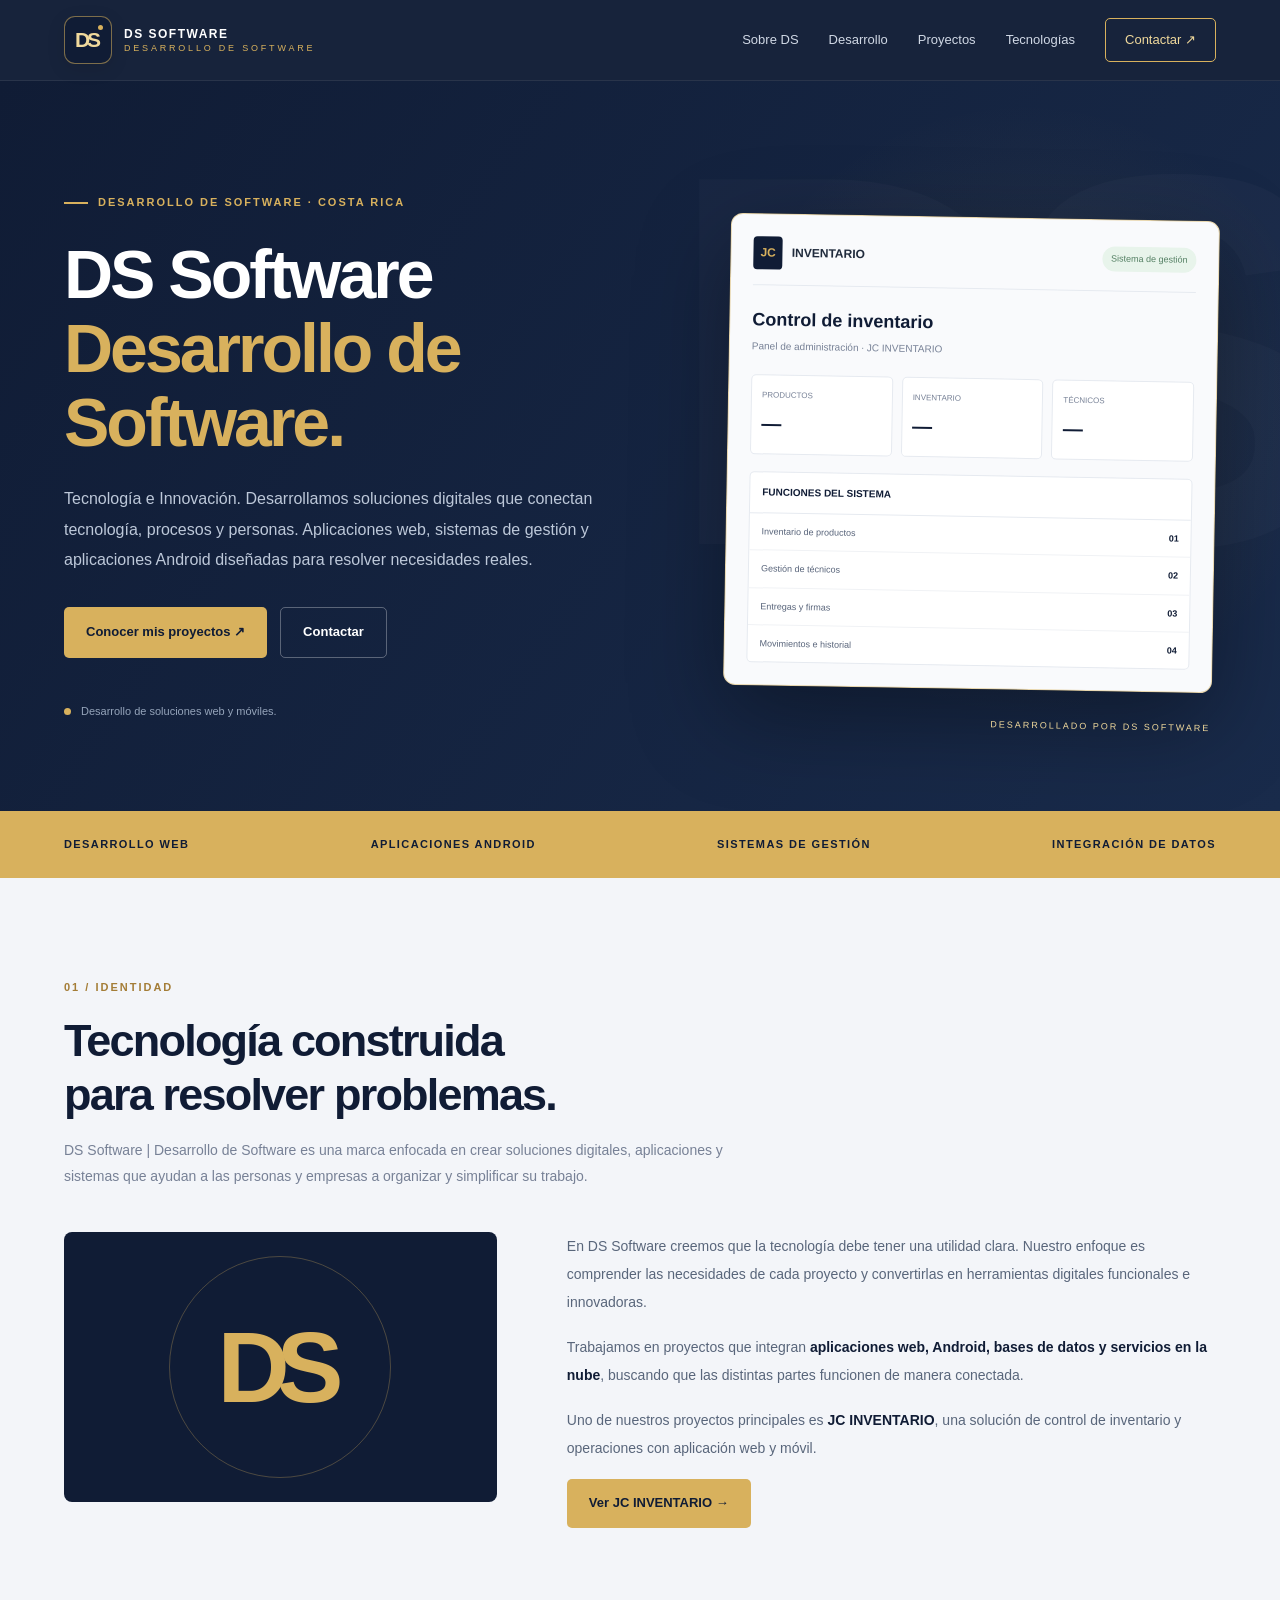
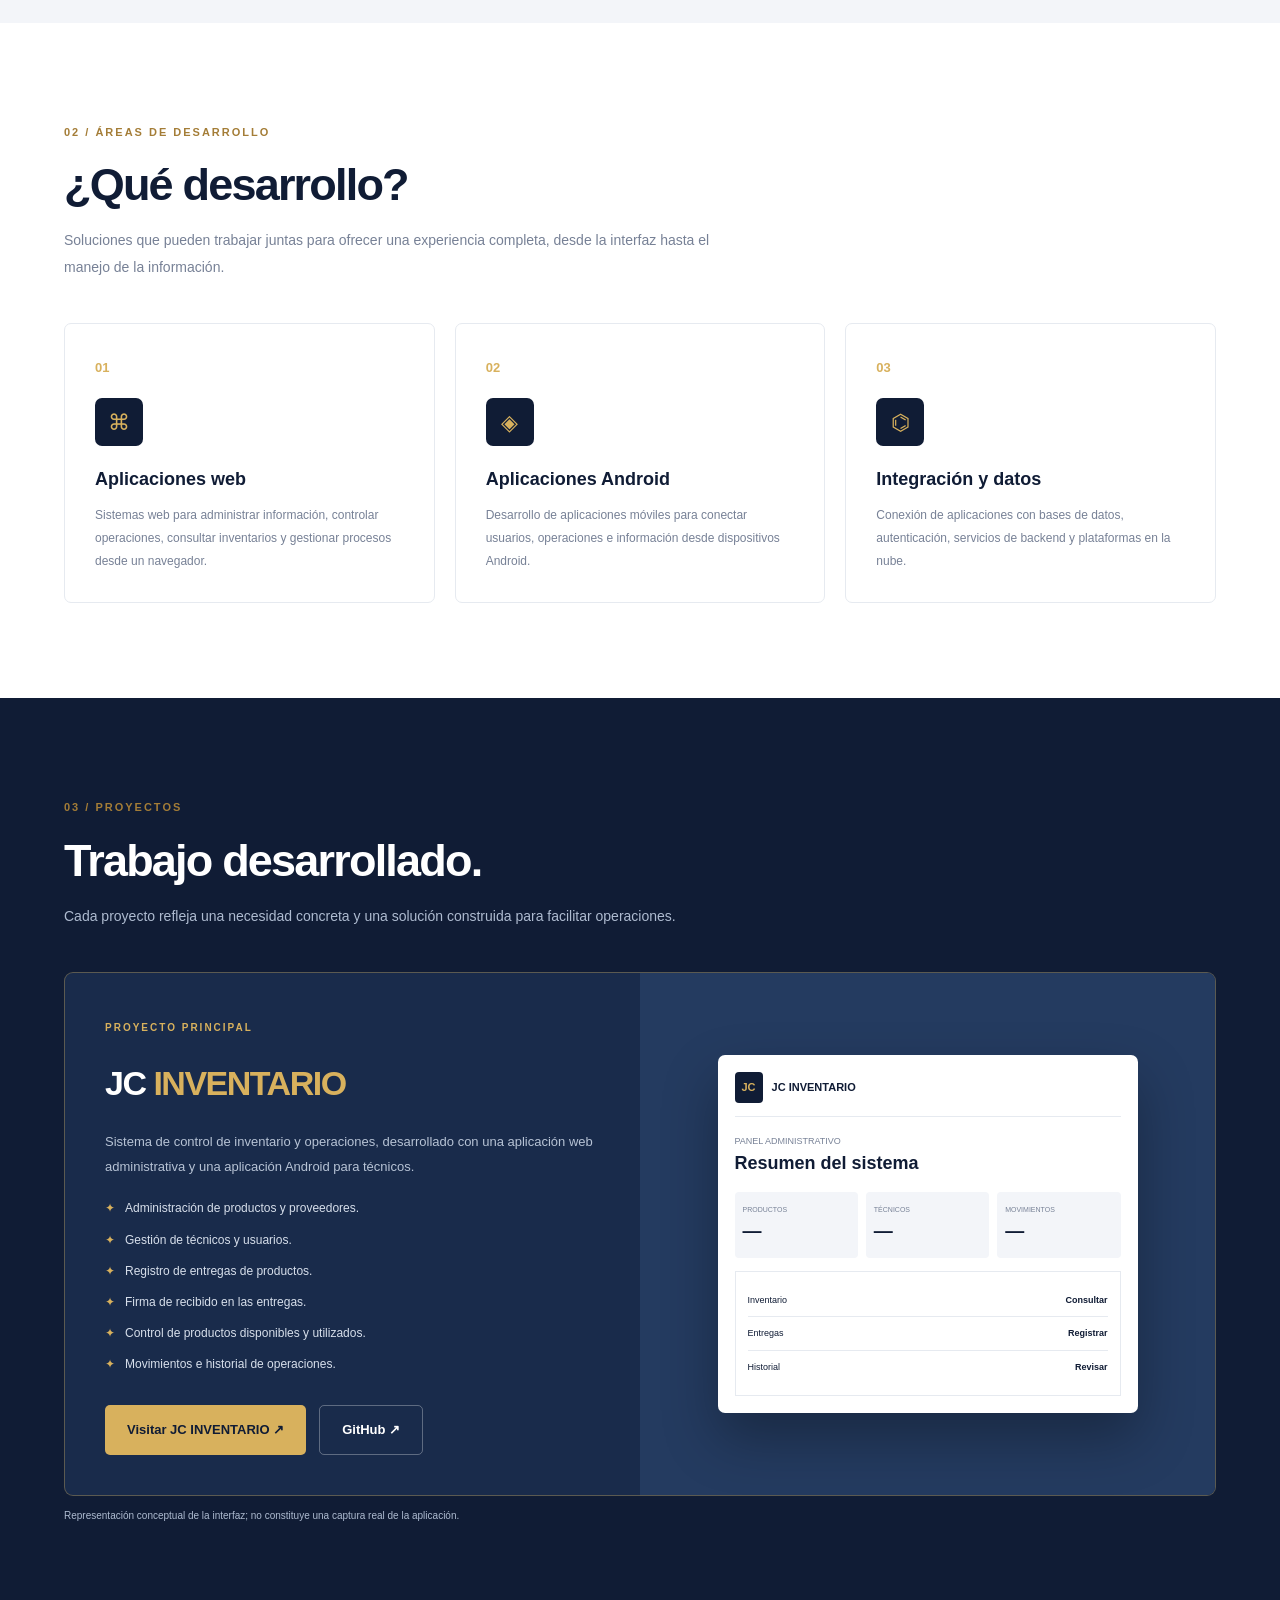
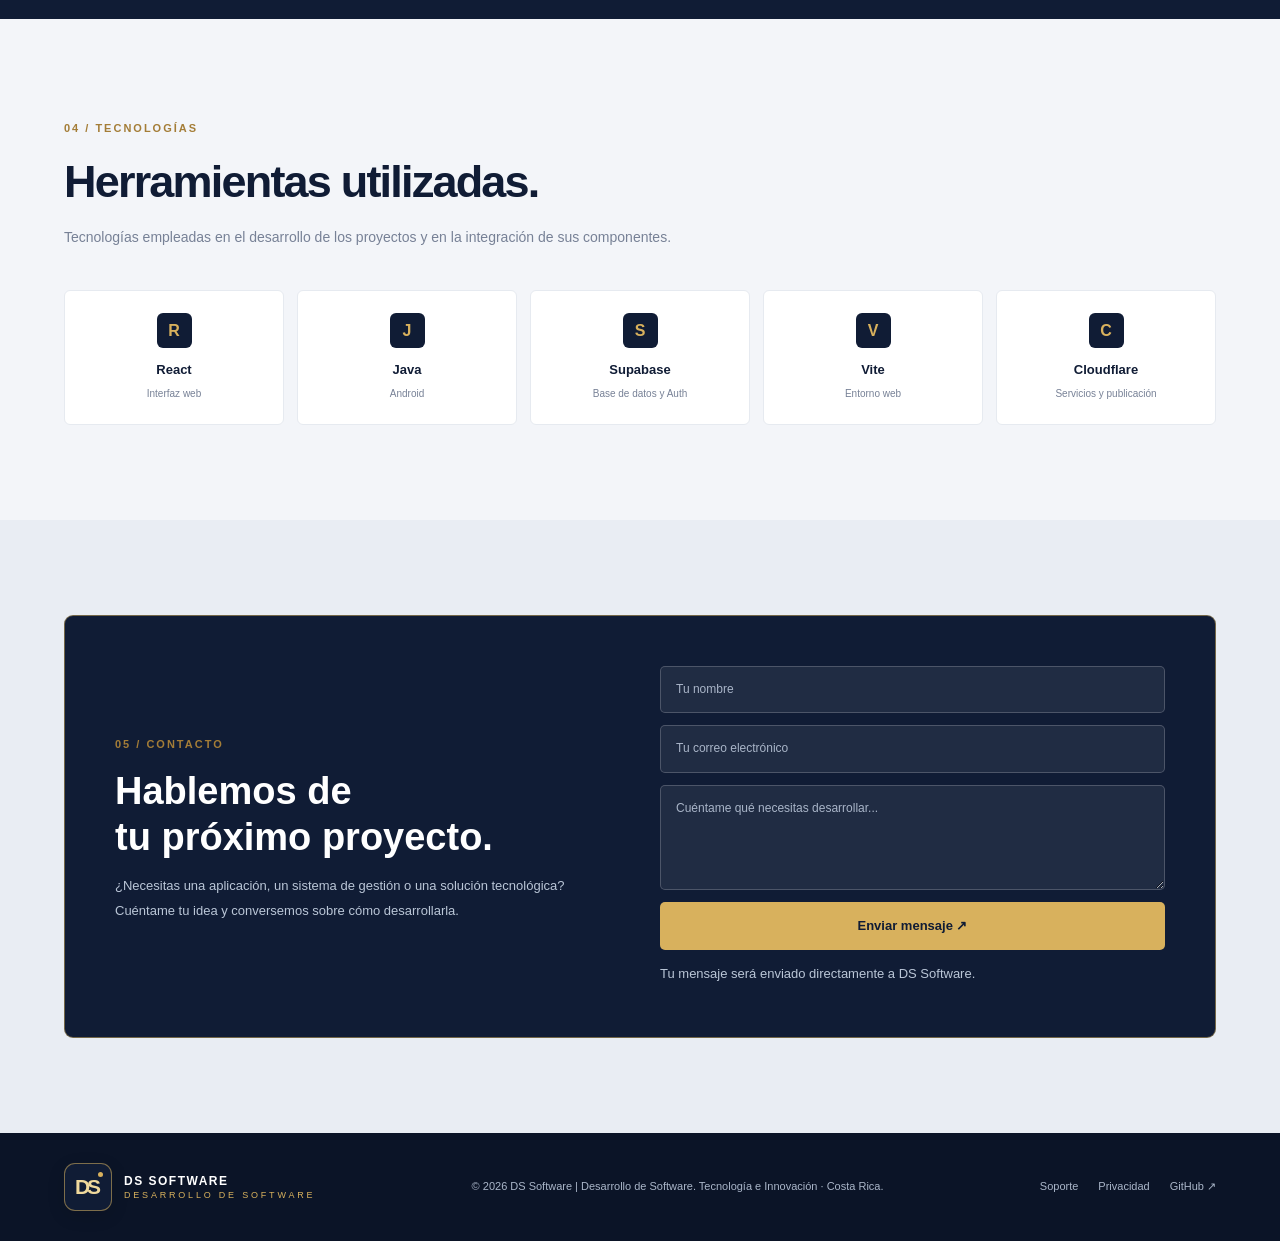
<file: JC-DESARROLLO-SOFTWARE/index.html>
<!DOCTYPE html>
<html lang="es">
<head>
  <meta charset="UTF-8">
  <meta name="viewport" content="width=device-width, initial-scale=1.0">
  <meta name="theme-color" content="#101c35">

  <title>DS Software | Desarrollo de Software | Tecnología e Innovación</title>

  <meta name="description" content="DS Software | Desarrollo de Software. Tecnología e Innovación. Desarrollo de aplicaciones web, Android y sistemas de gestión.">

  <style>
    :root {
      --navy: #101c35;
      --navy2: #192b4b;
      --navy3: #243b60;
      --gold: #d8b15d;
      --gold-light: #f0d99c;
      --white: #ffffff;
      --background: #f3f5f9;
      --text: #202b3c;
      --muted: #778196;
      --border: #e6eaf0;
    }

    * {
      box-sizing: border-box;
      margin: 0;
      padding: 0;
    }

    html {
      scroll-behavior: smooth;
      scroll-padding-top: 90px;
    }

    body {
      font-family: "Segoe UI", Arial, sans-serif;
      background: var(--background);
      color: var(--text);
      line-height: 1.6;
    }

    a {
      color: inherit;
      text-decoration: none;
    }

    button {
      font: inherit;
    }

    .container {
      width: min(1160px, 90%);
      margin: auto;
    }

    /* LOGOTIPO DS SOFTWARE */

    .logo {
      display: inline-flex;
      align-items: center;
      gap: 12px;
    }

    .logo-icon {
      width: 48px;
      height: 48px;
      border-radius: 11px;
      background: var(--navy);
      border: 1px solid rgba(216,177,93,.55);
      display: grid;
      place-items: center;
      position: relative;
      box-shadow: 0 5px 18px rgba(0,0,0,.12);
    }

    .logo-icon span {
      color: var(--gold-light);
      font-weight: 900;
      font-size: 21px;
      letter-spacing: -3px;
      padding-right: 3px;
    }

    .logo-icon::after {
      content: "";
      position: absolute;
      width: 5px;
      height: 5px;
      border-radius: 50%;
      background: var(--gold);
      right: 8px;
      top: 8px;
    }

    .logo-name {
      color: var(--white);
      font-size: 12px;
      font-weight: 800;
      letter-spacing: 1.5px;
      line-height: 1.35;
    }

    .logo-name small {
      display: block;
      font-size: 9px;
      font-weight: 500;
      color: var(--gold);
      letter-spacing: 2.8px;
    }

    /* NAVEGACIÓN */

    .header {
      position: sticky;
      top: 0;
      z-index: 100;
      background: rgba(16,28,53,.97);
      backdrop-filter: blur(15px);
      border-bottom: 1px solid rgba(255,255,255,.08);
    }

    .nav {
      min-height: 80px;
      display: flex;
      justify-content: space-between;
      align-items: center;
      gap: 20px;
    }

    .nav-links {
      display: flex;
      align-items: center;
      gap: 30px;
    }

    .nav-links a {
      color: #d0d8e5;
      font-size: 13px;
      transition: color .2s;
    }

    .nav-links a:hover {
      color: var(--gold);
    }

    .nav-links .contact-link {
      padding: 11px 19px;
      border: 1px solid var(--gold);
      color: var(--gold-light);
      border-radius: 5px;
    }

    .menu {
      display: none;
      padding: 8px 12px;
      background: transparent;
      border: 1px solid rgba(255,255,255,.3);
      border-radius: 5px;
      color: white;
      cursor: pointer;
    }

    /* PORTADA */

    .hero {
      background:
        radial-gradient(circle at 80% 45%, rgba(216,177,93,.10), transparent 28%),
        linear-gradient(125deg, #101c35, #192b4b);
      color: white;
      padding: 105px 0 90px;
      overflow: hidden;
      position: relative;
    }

    .hero::before {
      content: "DS";
      position: absolute;
      right: -20px;
      top: -145px;
      font-size: 530px;
      font-weight: 900;
      letter-spacing: -50px;
      color: rgba(255,255,255,.018);
      pointer-events: none;
    }

    .hero-grid {
      position: relative;
      z-index: 1;
      display: grid;
      grid-template-columns: 1.1fr .9fr;
      align-items: center;
      gap: 65px;
    }

    .eyebrow {
      display: inline-flex;
      align-items: center;
      gap: 10px;
      color: var(--gold);
      font-size: 11px;
      font-weight: 700;
      letter-spacing: 2px;
      margin-bottom: 25px;
    }

    .eyebrow::before {
      content: "";
      width: 24px;
      height: 2px;
      background: var(--gold);
    }

    h1 {
      font-size: clamp(43px, 5.5vw, 68px);
      letter-spacing: -3px;
      line-height: 1.09;
      margin-bottom: 25px;
    }

    h1 span {
      color: var(--gold);
    }

    .hero-description {
      color: #bdc8d9;
      font-size: 16px;
      max-width: 590px;
      margin-bottom: 32px;
      line-height: 1.9;
    }

    .buttons {
      display: flex;
      flex-wrap: wrap;
      gap: 13px;
    }

    .button {
      display: inline-flex;
      justify-content: center;
      align-items: center;
      gap: 12px;
      padding: 14px 22px;
      border-radius: 5px;
      font-size: 13px;
      font-weight: 700;
      transition: .25s;
    }

    .button:hover {
      transform: translateY(-3px);
    }

    .button-gold {
      color: var(--navy);
      background: var(--gold);
    }

    .button-outline {
      color: white;
      border: 1px solid rgba(255,255,255,.3);
    }

    .button-outline:hover {
      border-color: var(--gold);
      color: var(--gold);
    }

    .hero-note {
      margin-top: 45px;
      color: #95a4ba;
      font-size: 11px;
      display: flex;
      align-items: center;
      gap: 10px;
    }

    .hero-note span {
      height: 7px;
      width: 7px;
      background: var(--gold);
      border-radius: 50%;
    }

    /* REPRESENTACIÓN DEL SISTEMA */

    .system-card {
      position: relative;
      background: #f9fafc;
      border-radius: 12px;
      padding: 22px;
      color: var(--text);
      box-shadow: 0 30px 90px rgba(0,0,0,.35);
      border: 1px solid rgba(216,177,93,.5);
      transform: rotate(1deg);
    }

    .system-top {
      display: flex;
      align-items: center;
      justify-content: space-between;
      border-bottom: 1px solid var(--border);
      padding-bottom: 15px;
      margin-bottom: 20px;
    }

    .system-brand {
      display: flex;
      align-items: center;
      gap: 9px;
      font-weight: 800;
      font-size: 12px;
    }

    .system-brand strong {
      background: var(--navy);
      color: var(--gold);
      padding: 7px;
      border-radius: 4px;
    }

    .system-status {
      font-size: 9px;
      color: #558064;
      background: #e8f4eb;
      padding: 5px 9px;
      border-radius: 20px;
    }

    .system-title {
      font-size: 18px;
      font-weight: 800;
      color: var(--navy);
      margin-bottom: 4px;
    }

    .system-subtitle {
      font-size: 10px;
      color: var(--muted);
      margin-bottom: 20px;
    }

    .system-stats {
      display: grid;
      grid-template-columns: repeat(3, 1fr);
      gap: 9px;
      margin-bottom: 17px;
    }

    .stat {
      padding: 14px 10px;
      background: white;
      border: 1px solid var(--border);
      border-radius: 5px;
    }

    .stat small {
      display: block;
      color: var(--muted);
      font-size: 8px;
    }

    .stat strong {
      display: block;
      font-size: 20px;
      color: var(--navy);
      margin-top: 5px;
    }

    .system-table {
      background: white;
      border: 1px solid var(--border);
      border-radius: 5px;
      overflow: hidden;
    }

    .system-table-title {
      padding: 12px;
      font-size: 10px;
      font-weight: 800;
      color: var(--navy);
      border-bottom: 1px solid var(--border);
    }

    .system-row {
      padding: 11px 12px;
      display: flex;
      justify-content: space-between;
      gap: 10px;
      border-bottom: 1px solid #f0f2f5;
      font-size: 9px;
      color: #58647a;
    }

    .system-row:last-child {
      border: 0;
    }

    .system-row b {
      color: var(--navy);
    }

    .system-caption {
      position: absolute;
      right: 0;
      bottom: -43px;
      font-size: 9px;
      letter-spacing: 2px;
      color: var(--gold-light);
    }

    /* BLOQUE DE IDENTIDAD */

    .identity {
      padding: 25px 0;
      background: var(--gold);
    }

    .identity-content {
      display: flex;
      justify-content: space-between;
      align-items: center;
      gap: 20px;
      flex-wrap: wrap;
    }

    .identity-content span {
      font-size: 11px;
      font-weight: 900;
      letter-spacing: 1.4px;
      color: var(--navy);
    }

    /* SECCIONES */

    section.content-section {
      padding: 95px 0;
    }

    .section-label {
      color: #a47d37;
      font-size: 11px;
      font-weight: 800;
      letter-spacing: 2px;
    }

    .section-title {
      color: var(--navy);
      font-size: clamp(32px, 4vw, 45px);
      line-height: 1.2;
      letter-spacing: -1.8px;
      margin: 15px 0;
    }

    .section-intro {
      max-width: 680px;
      color: var(--muted);
      font-size: 14px;
      line-height: 1.9;
    }

    .about-grid {
      display: grid;
      grid-template-columns: .8fr 1.2fr;
      gap: 70px;
      margin-top: 42px;
      align-items: start;
    }

    .about-mark {
      background: var(--navy);
      min-height: 270px;
      border-radius: 8px;
      display: grid;
      place-items: center;
      position: relative;
      overflow: hidden;
    }

    .about-mark::before {
      content: "";
      position: absolute;
      width: 220px;
      height: 220px;
      border: 1px solid rgba(216,177,93,.3);
      border-radius: 50%;
    }

    .about-mark strong {
      position: relative;
      color: var(--gold);
      font-size: 100px;
      font-weight: 900;
      letter-spacing: -13px;
      padding-right: 13px;
    }

    .about-text p {
      color: #59667b;
      font-size: 14px;
      line-height: 2;
      margin-bottom: 17px;
    }

    .about-text strong {
      color: var(--navy);
    }

    /* SERVICIOS */

    .services-section {
      background: white;
    }

    .services-grid {
      display: grid;
      grid-template-columns: repeat(3, 1fr);
      gap: 20px;
      margin-top: 42px;
    }

    .service {
      padding: 30px;
      border: 1px solid var(--border);
      border-radius: 7px;
      background: #fff;
      transition: .3s;
    }

    .service:hover {
      border-color: var(--gold);
      transform: translateY(-6px);
      box-shadow: 0 15px 35px rgba(16,28,53,.08);
    }

    .service-number {
      color: var(--gold);
      font-size: 13px;
      font-weight: 900;
    }

    .service-icon {
      height: 48px;
      width: 48px;
      display: grid;
      place-items: center;
      margin: 19px 0;
      border-radius: 7px;
      background: var(--navy);
      color: var(--gold);
      font-size: 22px;
    }

    .service h3 {
      color: var(--navy);
      font-size: 18px;
      margin-bottom: 10px;
    }

    .service p {
      font-size: 12px;
      line-height: 1.9;
      color: var(--muted);
    }

    /* PROYECTO */

    .project-section {
      background: var(--navy);
      color: white;
    }

    .project-section .section-title {
      color: white;
    }

    .project-section .section-intro {
      color: #aebbd0;
    }

    .project-card {
      margin-top: 42px;
      background: var(--navy2);
      border: 1px solid rgba(216,177,93,.35);
      border-radius: 9px;
      overflow: hidden;
      display: grid;
      grid-template-columns: 1fr 1fr;
    }

    .project-info {
      padding: 40px;
    }

    .project-badge {
      display: inline-block;
      color: var(--gold);
      font-size: 10px;
      letter-spacing: 2px;
      font-weight: 800;
      margin-bottom: 20px;
    }

    .project-info h3 {
      font-size: 34px;
      color: white;
      letter-spacing: -1.5px;
    }

    .project-info h3 span {
      color: var(--gold);
    }

    .project-info p {
      color: #b7c3d5;
      font-size: 13px;
      line-height: 1.9;
      margin: 20px 0;
    }

    .project-list {
      list-style: none;
      margin: 20px 0 30px;
    }

    .project-list li {
      color: #d7dfeb;
      font-size: 12px;
      margin-bottom: 12px;
    }

    .project-list li::before {
      content: "✦";
      color: var(--gold);
      margin-right: 10px;
    }

    .project-visual {
      background: #243b60;
      min-height: 370px;
      padding: 35px;
      display: grid;
      place-items: center;
      position: relative;
      overflow: hidden;
    }

    .project-visual::before {
      content: "DS";
      position: absolute;
      color: rgba(255,255,255,.04);
      font-size: 240px;
      font-weight: 900;
    }

    .project-screen {
      z-index: 1;
      width: 100%;
      max-width: 420px;
      background: white;
      color: var(--navy);
      border-radius: 7px;
      padding: 17px;
      box-shadow: 0 25px 55px rgba(0,0,0,.3);
    }

    .screen-header {
      display: flex;
      align-items: center;
      gap: 9px;
      font-size: 11px;
      font-weight: 800;
      border-bottom: 1px solid var(--border);
      padding-bottom: 13px;
    }

    .screen-header span {
      background: var(--navy);
      color: var(--gold);
      padding: 7px;
      border-radius: 4px;
    }

    .screen-label {
      font-size: 9px;
      color: var(--muted);
      margin-top: 17px;
    }

    .screen-heading {
      font-size: 18px;
      font-weight: 900;
      margin-bottom: 15px;
    }

    .screen-boxes {
      display: grid;
      grid-template-columns: repeat(3, 1fr);
      gap: 8px;
    }

    .screen-boxes div {
      background: var(--background);
      padding: 12px 8px;
      border-radius: 4px;
    }

    .screen-boxes small {
      display: block;
      font-size: 7px;
      color: var(--muted);
    }

    .screen-boxes b {
      font-size: 19px;
    }

    .screen-lines {
      margin-top: 13px;
      border: 1px solid var(--border);
      padding: 12px;
    }

    .screen-line {
      display: flex;
      justify-content: space-between;
      padding: 9px 0;
      font-size: 9px;
      border-bottom: 1px solid var(--border);
    }

    .screen-line:last-child {
      border: 0;
    }

    /* TECNOLOGÍAS */

    .tech-grid {
      display: grid;
      grid-template-columns: repeat(5, 1fr);
      gap: 13px;
      margin-top: 40px;
    }

    .tech {
      background: white;
      border: 1px solid var(--border);
      border-radius: 6px;
      padding: 22px 10px;
      text-align: center;
    }

    .tech strong {
      display: block;
      color: var(--navy);
      font-size: 13px;
    }

    .tech span {
      color: var(--muted);
      display: block;
      font-size: 10px;
      margin-top: 5px;
    }

    .tech-letter {
      margin: 0 auto 12px;
      width: 35px;
      height: 35px;
      display: grid;
      place-items: center;
      color: var(--gold);
      background: var(--navy);
      border-radius: 6px;
      font-weight: 900;
    }

    /* CONTACTO */

    .contact-section {
      background: #e9edf3;
    }

    .contact-card {
      background: var(--navy);
      border: 1px solid rgba(216,177,93,.5);
      border-radius: 9px;
      padding: 50px;
      display: grid;
      grid-template-columns: 1fr 1fr;
      gap: 40px;
      align-items: center;
    }

    .contact-card h2 {
      font-size: 38px;
      color: white;
      line-height: 1.2;
      margin: 14px 0;
    }

    .contact-card p {
      color: #bac6d7;
      font-size: 13px;
      line-height: 1.9;
    }

    .contact-form {
      display: grid;
      gap: 12px;
    }

    .contact-form input,
    .contact-form textarea {
      width: 100%;
      padding: 13px 15px;
      border: 1px solid rgba(255,255,255,.2);
      border-radius: 5px;
      background: rgba(255,255,255,.07);
      color: white;
      outline: none;
      font: inherit;
      font-size: 12px;
    }

    .contact-form input:focus,
    .contact-form textarea:focus {
      border-color: var(--gold);
    }

    .contact-form textarea {
      resize: vertical;
      min-height: 105px;
    }

    .contact-form input::placeholder,
    .contact-form textarea::placeholder {
      color: #a9b5c8;
    }

    .contact-form button {
      cursor: pointer;
      border: none;
      font-size: 13px;
    }

    .contact-help {
      color: #b6c2d5;
      font-size: 10px;
    }

    /* PIE */

    footer {
      background: #0b1427;
      color: #aab6c9;
      padding: 30px 0;
    }

    .footer-row {
      display: flex;
      justify-content: space-between;
      align-items: center;
      gap: 20px;
      flex-wrap: wrap;
    }

    footer p {
      font-size: 11px;
    }

    .footer-links {
      display: flex;
      gap: 20px;
      font-size: 11px;
    }

    .footer-links a:hover {
      color: var(--gold);
    }

    /* RESPONSIVE */

    @media (max-width: 850px) {
      .hero-grid,
      .about-grid,
      .project-card,
      .contact-card {
        grid-template-columns: 1fr;
      }

      .hero-grid {
        gap: 75px;
      }

      .about-grid {
        gap: 30px;
      }

      .services-grid {
        grid-template-columns: 1fr 1fr;
      }

      .tech-grid {
        grid-template-columns: repeat(3, 1fr);
      }

      .contact-card {
        gap: 25px;
      }
    }

    @media (max-width: 650px) {
      .nav {
        min-height: 70px;
      }

      .menu {
        display: block;
      }

      .nav-links {
        display: none;
        position: absolute;
        top: 70px;
        left: 0;
        right: 0;
        background: var(--navy);
        flex-direction: column;
        padding: 20px;
        align-items: stretch;
      }

      .nav-links.open {
        display: flex;
      }

      .nav-links a {
        padding: 10px;
      }

      .hero {
        padding: 75px 0;
      }

      h1 {
        font-size: 43px;
      }

      .system-card {
        padding: 15px;
      }

      section.content-section {
        padding: 70px 0;
      }

      .services-grid {
        grid-template-columns: 1fr;
      }

      .tech-grid {
        grid-template-columns: 1fr 1fr;
      }

      .project-info {
        padding: 28px;
      }

      .project-visual {
        padding: 22px;
      }

      .contact-card {
        padding: 28px 20px;
      }

      .identity-content {
        justify-content: center;
      }

      .identity-content span {
        width: 100%;
        text-align: center;
      }

      .footer-row {
        flex-direction: column;
        align-items: flex-start;
      }
    }
  </style>
</head>

<body>

<header class="header">
  <div class="container nav">

    <a href="#inicio" class="logo">
      <span class="logo-icon"><span>DS</span></span>

      <span class="logo-name">
        DS SOFTWARE
        <small>DESARROLLO DE SOFTWARE</small>
      </span>
    </a>

    <button class="menu" id="menuButton" type="button" aria-label="Abrir menú" aria-expanded="false">
      ☰
    </button>

    <nav class="nav-links" id="navLinks">
      <a href="#sobre-mi">Sobre DS</a>
      <a href="#servicios">Desarrollo</a>
      <a href="#proyectos">Proyectos</a>
      <a href="#tecnologias">Tecnologías</a>
      <a class="contact-link" href="#contacto">Contactar ↗</a>
    </nav>

  </div>
</header>

<main>

  <!-- PRESENTACIÓN -->

  <section class="hero" id="inicio">
    <div class="container hero-grid">

      <div>
        <div class="eyebrow">
          DESARROLLO DE SOFTWARE · COSTA RICA
        </div>

        <h1>
          DS Software<br>
          <span>Desarrollo de Software.</span>
        </h1>

        <p class="hero-description">
          Tecnología e Innovación. Desarrollamos soluciones digitales
          que conectan tecnología, procesos y personas. Aplicaciones web,
          sistemas de gestión y aplicaciones Android diseñadas para
          resolver necesidades reales.
        </p>

        <div class="buttons">
          <a href="#proyectos" class="button button-gold">
            Conocer mis proyectos ↗
          </a>

          <a href="#contacto" class="button button-outline">
            Contactar
          </a>
        </div>

        <div class="hero-note">
          <span></span>
          Desarrollo de soluciones web y móviles.
        </div>
      </div>

      <!-- REPRESENTACIÓN DEL PROYECTO REAL -->

      <div class="system-card">

        <div class="system-top">
          <div class="system-brand">
            <strong>JC</strong>
            INVENTARIO
          </div>

          <span class="system-status">Sistema de gestión</span>
        </div>

        <div class="system-title">
          Control de inventario
        </div>

        <div class="system-subtitle">
          Panel de administración · JC INVENTARIO
        </div>

        <div class="system-stats">
          <div class="stat">
            <small>PRODUCTOS</small>
            <strong>—</strong>
          </div>

          <div class="stat">
            <small>INVENTARIO</small>
            <strong>—</strong>
          </div>

          <div class="stat">
            <small>TÉCNICOS</small>
            <strong>—</strong>
          </div>
        </div>

        <div class="system-table">
          <div class="system-table-title">
            FUNCIONES DEL SISTEMA
          </div>

          <div class="system-row">
            <span>Inventario de productos</span>
            <b>01</b>
          </div>

          <div class="system-row">
            <span>Gestión de técnicos</span>
            <b>02</b>
          </div>

          <div class="system-row">
            <span>Entregas y firmas</span>
            <b>03</b>
          </div>

          <div class="system-row">
            <span>Movimientos e historial</span>
            <b>04</b>
          </div>
        </div>

        <div class="system-caption">
          DESARROLLADO POR DS SOFTWARE
        </div>

      </div>

    </div>
  </section>

  <div class="identity">
    <div class="container identity-content">
      <span>DESARROLLO WEB</span>
      <span>APLICACIONES ANDROID</span>
      <span>SISTEMAS DE GESTIÓN</span>
      <span>INTEGRACIÓN DE DATOS</span>
    </div>
  </div>

  <!-- SOBRE DS SOFTWARE -->

  <section class="content-section" id="sobre-mi">
    <div class="container">

      <span class="section-label">01 / IDENTIDAD</span>

      <h2 class="section-title">
        Tecnología construida<br>
        para resolver problemas.
      </h2>

      <p class="section-intro">
        DS Software | Desarrollo de Software es una marca enfocada
        en crear soluciones digitales, aplicaciones y sistemas
        que ayudan a las personas y empresas a organizar y
        simplificar su trabajo.
      </p>

      <div class="about-grid">

        <div class="about-mark">
          <strong>DS</strong>
        </div>

        <div class="about-text">

          <p>
            En DS Software creemos que la tecnología debe tener una
            utilidad clara. Nuestro enfoque es comprender las necesidades
            de cada proyecto y convertirlas en herramientas digitales
            funcionales e innovadoras.
          </p>

          <p>
            Trabajamos en proyectos que integran
            <strong>aplicaciones web, Android, bases de datos y
            servicios en la nube</strong>, buscando que las distintas
            partes funcionen de manera conectada.
          </p>

          <p>
            Uno de nuestros proyectos principales es
            <strong>JC INVENTARIO</strong>, una solución de control
            de inventario y operaciones con aplicación web y móvil.
          </p>

          <a href="#proyectos" class="button button-gold">
            Ver JC INVENTARIO →
          </a>

        </div>

      </div>
    </div>
  </section>

  <!-- DESARROLLO -->

  <section class="content-section services-section" id="servicios">
    <div class="container">

      <span class="section-label">02 / ÁREAS DE DESARROLLO</span>

      <h2 class="section-title">
        ¿Qué desarrollo?
      </h2>

      <p class="section-intro">
        Soluciones que pueden trabajar juntas para ofrecer una
        experiencia completa, desde la interfaz hasta el manejo
        de la información.
      </p>

      <div class="services-grid">

        <article class="service">
          <span class="service-number">01</span>
          <div class="service-icon">⌘</div>

          <h3>Aplicaciones web</h3>

          <p>
            Sistemas web para administrar información, controlar
            operaciones, consultar inventarios y gestionar procesos
            desde un navegador.
          </p>
        </article>

        <article class="service">
          <span class="service-number">02</span>
          <div class="service-icon">◈</div>

          <h3>Aplicaciones Android</h3>

          <p>
            Desarrollo de aplicaciones móviles para conectar
            usuarios, operaciones e información desde dispositivos
            Android.
          </p>
        </article>

        <article class="service">
          <span class="service-number">03</span>
          <div class="service-icon">⌬</div>

          <h3>Integración y datos</h3>

          <p>
            Conexión de aplicaciones con bases de datos,
            autenticación, servicios de backend y plataformas
            en la nube.
          </p>
        </article>

      </div>
    </div>
  </section>

  <!-- PROYECTO PRINCIPAL -->

  <section class="content-section project-section" id="proyectos">
    <div class="container">

      <span class="section-label">03 / PROYECTOS</span>

      <h2 class="section-title">
        Trabajo desarrollado.
      </h2>

      <p class="section-intro">
        Cada proyecto refleja una necesidad concreta y una solución
        construida para facilitar operaciones.
      </p>

      <div class="project-card">

        <div class="project-info">

          <span class="project-badge">
            PROYECTO PRINCIPAL
          </span>

          <h3>JC <span>INVENTARIO</span></h3>

          <p>
            Sistema de control de inventario y operaciones,
            desarrollado con una aplicación web administrativa
            y una aplicación Android para técnicos.
          </p>

          <ul class="project-list">
            <li>Administración de productos y proveedores.</li>
            <li>Gestión de técnicos y usuarios.</li>
            <li>Registro de entregas de productos.</li>
            <li>Firma de recibido en las entregas.</li>
            <li>Control de productos disponibles y utilizados.</li>
            <li>Movimientos e historial de operaciones.</li>
          </ul>

          <div class="buttons">
            <a
              class="button button-gold"
              href="https://jc-inventario.jcinventarioworkersdev.workers.dev/"
              target="_blank"
              rel="noopener noreferrer"
            >
              Visitar JC INVENTARIO ↗
            </a>

            <a
              class="button button-outline"
              href="https://github.com/Juan0424/jc-inventario"
              target="_blank"
              rel="noopener noreferrer"
            >
              GitHub ↗
            </a>
          </div>

        </div>

        <div class="project-visual">

          <div class="project-screen">

            <div class="screen-header">
              <span>JC</span>
              JC INVENTARIO
            </div>

            <div class="screen-label">PANEL ADMINISTRATIVO</div>

            <div class="screen-heading">
              Resumen del sistema
            </div>

            <div class="screen-boxes">
              <div>
                <small>PRODUCTOS</small>
                <b>—</b>
              </div>

              <div>
                <small>TÉCNICOS</small>
                <b>—</b>
              </div>

              <div>
                <small>MOVIMIENTOS</small>
                <b>—</b>
              </div>
            </div>

            <div class="screen-lines">
              <div class="screen-line">
                <span>Inventario</span>
                <b>Consultar</b>
              </div>

              <div class="screen-line">
                <span>Entregas</span>
                <b>Registrar</b>
              </div>

              <div class="screen-line">
                <span>Historial</span>
                <b>Revisar</b>
              </div>
            </div>

          </div>

        </div>

      </div>

      <p style="color:#aebbd0;font-size:10px;margin-top:12px;">
        Representación conceptual de la interfaz; no constituye
        una captura real de la aplicación.
      </p>

    </div>
  </section>

  <!-- TECNOLOGÍAS -->

  <section class="content-section" id="tecnologias">
    <div class="container">

      <span class="section-label">04 / TECNOLOGÍAS</span>

      <h2 class="section-title">
        Herramientas utilizadas.
      </h2>

      <p class="section-intro">
        Tecnologías empleadas en el desarrollo de los proyectos
        y en la integración de sus componentes.
      </p>

      <div class="tech-grid">

        <div class="tech">
          <div class="tech-letter">R</div>
          <strong>React</strong>
          <span>Interfaz web</span>
        </div>

        <div class="tech">
          <div class="tech-letter">J</div>
          <strong>Java</strong>
          <span>Android</span>
        </div>

        <div class="tech">
          <div class="tech-letter">S</div>
          <strong>Supabase</strong>
          <span>Base de datos y Auth</span>
        </div>

        <div class="tech">
          <div class="tech-letter">V</div>
          <strong>Vite</strong>
          <span>Entorno web</span>
        </div>

        <div class="tech">
          <div class="tech-letter">C</div>
          <strong>Cloudflare</strong>
          <span>Servicios y publicación</span>
        </div>

      </div>
    </div>
  </section>

  <!-- CONTACTO -->

  <section class="content-section contact-section" id="contacto">
    <div class="container">

      <div class="contact-card">

        <div>
          <span class="section-label">
            05 / CONTACTO
          </span>

          <h2>
            Hablemos de<br>
            tu próximo proyecto.
          </h2>

          <p>
            ¿Necesitas una aplicación, un sistema de gestión o
            una solución tecnológica? Cuéntame tu idea y
            conversemos sobre cómo desarrollarla.
          </p>
        </div>

        <form class="contact-form" id="contactForm">

          <input
            type="text"
            name="nombre"
            placeholder="Tu nombre"
            maxlength="100"
            required
          >

          <input
            type="email"
            name="correo"
            placeholder="Tu correo electrónico"
            maxlength="160"
            required
          >

          <textarea
            name="mensaje"
            placeholder="Cuéntame qué necesitas desarrollar..."
            maxlength="2000"
            required
          ></textarea>

          <button type="submit" class="button button-gold">
            Enviar mensaje ↗
          </button>

          <p class="contact-help" id="contactHelp" role="status" aria-live="polite">
            Tu mensaje será enviado directamente a DS Software.
          </p>

        </form>

      </div>
    </div>
  </section>

</main>

<footer>
  <div class="container footer-row">

    <a href="#inicio" class="logo">
      <span class="logo-icon"><span>DS</span></span>

      <span class="logo-name">
        DS SOFTWARE
        <small>DESARROLLO DE SOFTWARE</small>
      </span>
    </a>

    <p>
      © <span id="year"></span> DS Software | Desarrollo de Software.
      Tecnología e Innovación · Costa Rica.
    </p>

    <div class="footer-links">
      <a href="soporte.html">Soporte</a>
      <a href="privacidad.html">Privacidad</a>
      <a href="https://github.com/Juan0424" target="_blank" rel="noopener noreferrer">GitHub ↗</a>
    </div>

  </div>
</footer>

<script>
(() => {
  "use strict";

  // Conexión con el proyecto Supabase independiente.
  const SUPABASE_FUNCTION_URL =
    "https://mjxvpecvsoumdmydxtbs.supabase.co/functions/v1/enviar-contacto";

  const SUPABASE_PUBLISHABLE_KEY =
    "sb_publishable_PJR25d8SXRUOIKFC9bpHtw_c0YT4px5";

  // Año automático.
  const year = document.getElementById("year");

  if (year) {
    year.textContent = new Date().getFullYear();
  }

  // Menú de navegación.
  const menuButton = document.getElementById("menuButton");
  const navLinks = document.getElementById("navLinks");

  if (menuButton && navLinks) {
    menuButton.addEventListener("click", () => {
      const abierto = navLinks.classList.toggle("open");

      menuButton.setAttribute("aria-expanded", String(abierto));
      menuButton.textContent = abierto ? "✕" : "☰";
    });

    navLinks.querySelectorAll("a").forEach((link) => {
      link.addEventListener("click", () => {
        navLinks.classList.remove("open");
        menuButton.setAttribute("aria-expanded", "false");
        menuButton.textContent = "☰";
      });
    });
  }

  // Formulario de contacto.
  const contactForm = document.getElementById("contactForm");

  if (!contactForm) {
    console.error("No se encontró el formulario de contacto.");
    return;
  }

  const help = document.getElementById("contactHelp");
  const button = contactForm.querySelector('button[type="submit"]');

  if (!help || !button) {
    console.error("Falta el mensaje de estado o el botón del formulario.");
    return;
  }

  contactForm.addEventListener("submit", async (event) => {
    event.preventDefault();

    if (button.disabled) return;

    const datos = new FormData(contactForm);

    const name = String(datos.get("nombre") || "").trim();
    const email = String(datos.get("correo") || "").trim();
    const message = String(datos.get("mensaje") || "").trim();

    if (name.length < 2 || !email || message.length < 10) {
      help.textContent =
        "Revisa tu nombre, correo y mensaje antes de enviar.";
      return;
    }

    button.disabled = true;
    button.textContent = "Enviando mensaje...";

    help.textContent =
      "Estamos enviando tu consulta. Por favor, espera.";
    help.style.color = "#f0d99c";

    try {
      const response = await fetch(SUPABASE_FUNCTION_URL, {
        method: "POST",
        headers: {
          "apikey": SUPABASE_PUBLISHABLE_KEY,
          "Content-Type": "application/json"
        },
        body: JSON.stringify({
          name: name,
          email: email,
          message: message,
          website: ""
        })
      });

      const result = await response.json().catch(() => ({}));

      if (!response.ok || !result.success) {
        throw new Error(
          result.error || "No se pudo enviar el mensaje."
        );
      }

      contactForm.reset();

      help.textContent =
        "¡Mensaje enviado correctamente! Gracias por contactar a DS Software.";

      help.style.color = "#8fbd98";

    } catch (error) {
      console.error("Error enviando consulta:", error);

      help.textContent =
        error.message ||
        "No se pudo enviar el mensaje. Inténtalo nuevamente.";

      help.style.color = "#e5a2a2";

    } finally {
      button.disabled = false;
      button.textContent = "Enviar mensaje ↗";
    }
  });

})();
</script>

</body>
</html>
</file>
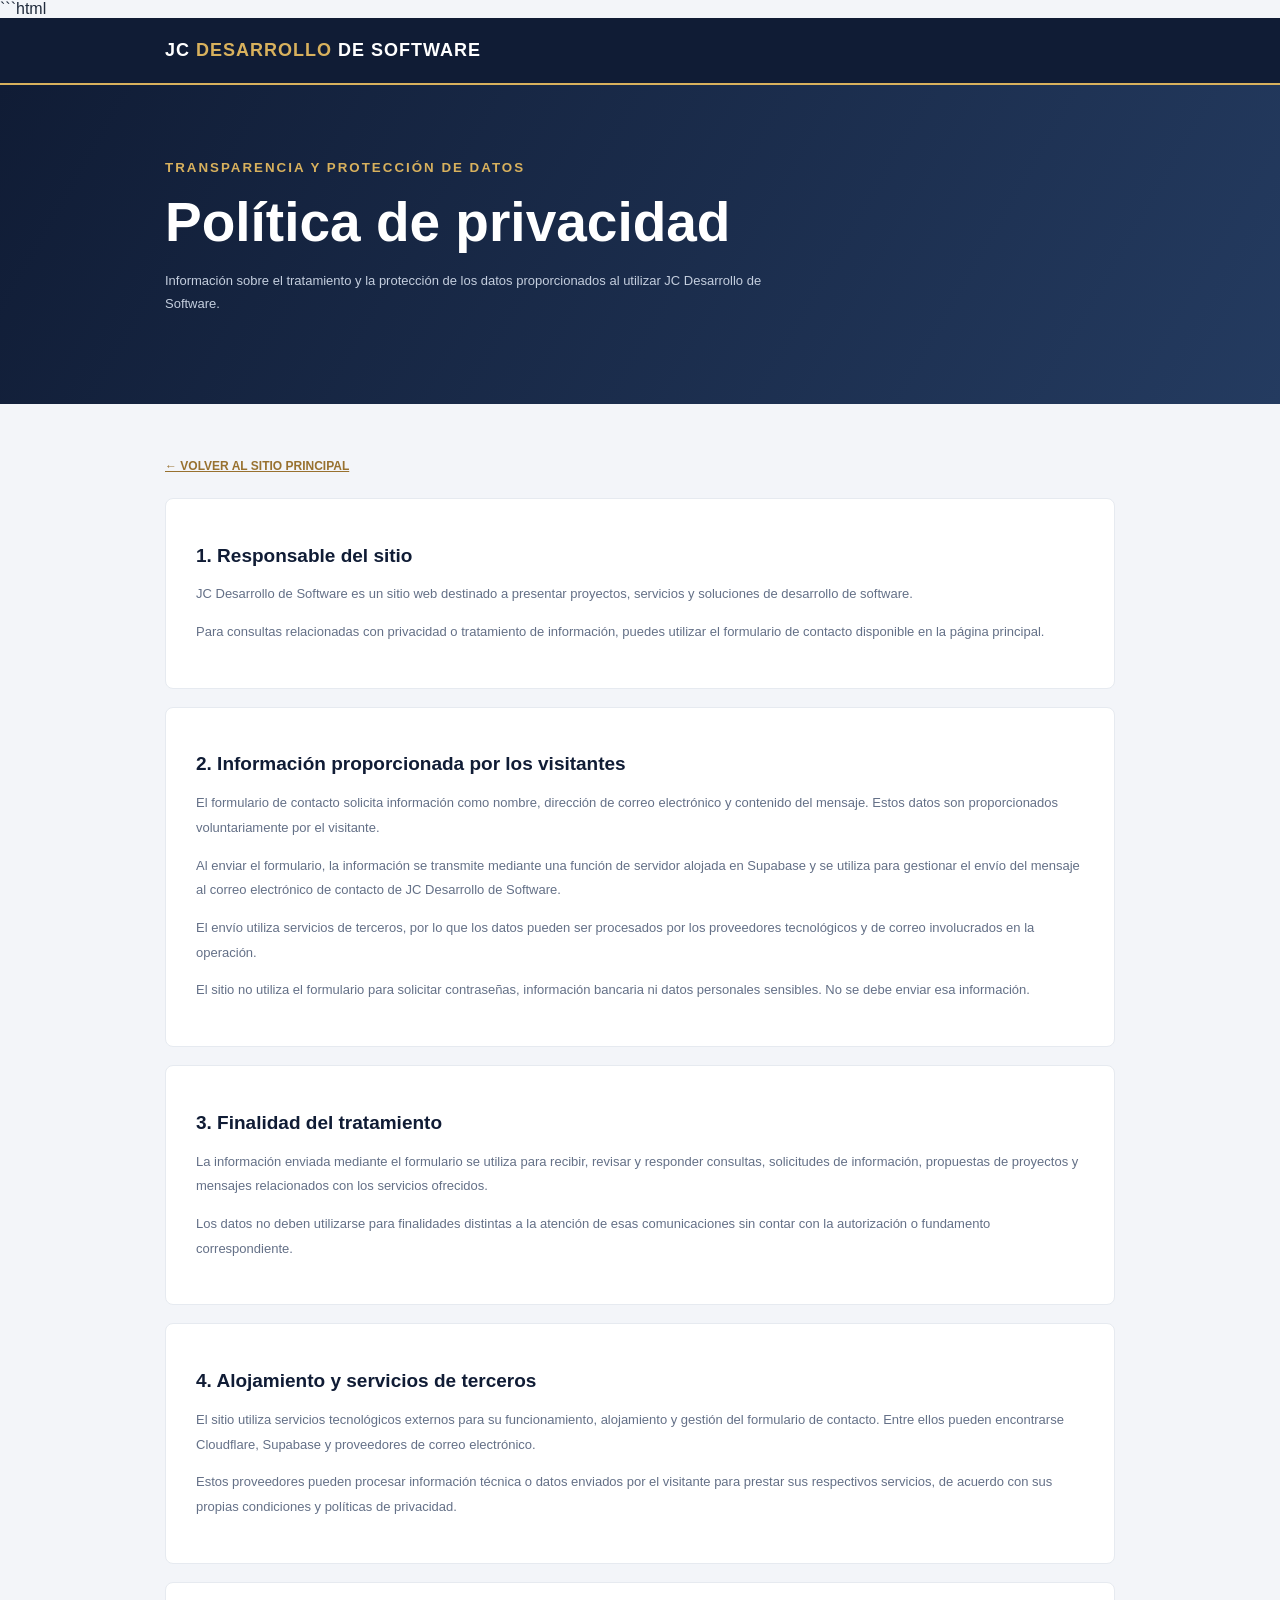
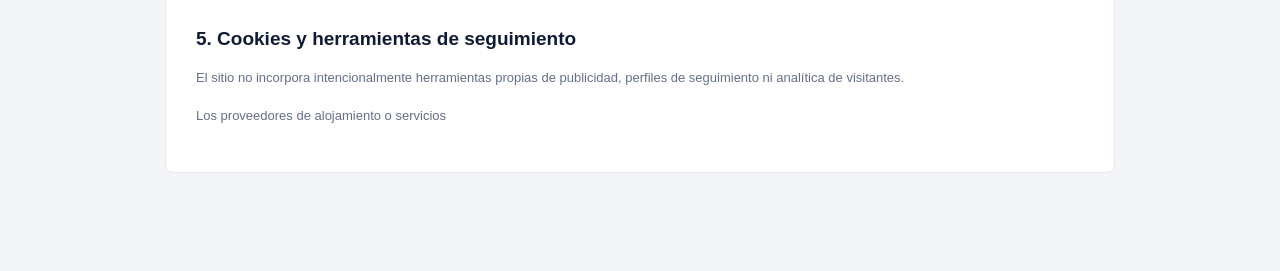
<file: JC-DESARROLLO-SOFTWARE/privacidad.html>
```html
<!DOCTYPE html>
<html lang="es">
<head>
  <meta charset="UTF-8">
  <meta name="viewport" content="width=device-width, initial-scale=1">
  <meta name="theme-color" content="#101c35">
  <meta name="description" content="Conoce cómo JC Desarrollo de Software trata y protege la información enviada mediante su sitio web.">
  <title>Política de privacidad | JC Desarrollo de Software</title>

  <style>
    * { box-sizing: border-box; }

    body {
      margin: 0;
      font-family: "Segoe UI", Arial, sans-serif;
      background: #f3f5f9;
      color: #202b3c;
    }

    header, footer {
      background: #101c35;
      color: white;
    }

    .container {
      width: min(950px, 90%);
      margin: auto;
    }

    header {
      padding: 22px 0;
      border-bottom: 2px solid #d8b15d;
    }

    .brand {
      font-size: 18px;
      font-weight: 800;
      letter-spacing: 1px;
    }

    .brand span { color: #d8b15d; }

    .hero {
      background: linear-gradient(120deg,#101c35,#243b60);
      color: white;
      padding: 75px 0;
    }

    .hero small {
      color: #d8b15d;
      letter-spacing: 2px;
      font-weight: bold;
    }

    h1 {
      font-size: clamp(36px,6vw,55px);
      margin: 15px 0;
    }

    .hero p {
      color: #c4cede;
      line-height: 1.8;
      max-width: 650px;
    }

    main { padding: 55px 0 80px; }

    .card {
      background: white;
      padding: 30px;
      margin-bottom: 18px;
      border: 1px solid #e6eaf0;
      border-radius: 8px;
    }

    h2 {
      color: #101c35;
      font-size: 19px;
    }

    p {
      line-height: 1.9;
      color: #647087;
      font-size: 13px;
    }

    .back {
      display: inline-block;
      color: #98712f;
      margin-bottom: 25px;
      font-size: 12px;
      font-weight: bold;
    }

    footer {
      padding: 22px 0;
      font-size: 12px;
    }

    footer a { color: #f0d99c; }

    @media (max-width: 600px) {
      .hero { padding: 55px 0; }
      .card { padding: 22px; }
      main { padding: 35px 0 55px; }
    }
  </style>
</head>

<body>

  <header>
    <div class="container brand">
      JC <span>DESARROLLO</span> DE SOFTWARE
    </div>
  </header>

  <section class="hero">
    <div class="container">
      <small>TRANSPARENCIA Y PROTECCIÓN DE DATOS</small>
      <h1>Política de privacidad</h1>
      <p>
        Información sobre el tratamiento y la protección
        de los datos proporcionados al utilizar
        JC Desarrollo de Software.
      </p>
    </div>
  </section>

  <main class="container">

    <a class="back" href="index.html">
      ← VOLVER AL SITIO PRINCIPAL
    </a>

    <article class="card">
      <h2>1. Responsable del sitio</h2>
      <p>
        JC Desarrollo de Software es un sitio web destinado
        a presentar proyectos, servicios y soluciones
        de desarrollo de software.
      </p>
      <p>
        Para consultas relacionadas con privacidad o
        tratamiento de información, puedes utilizar
        el formulario de contacto disponible en la página principal.
      </p>
    </article>

    <article class="card">
      <h2>2. Información proporcionada por los visitantes</h2>
      <p>
        El formulario de contacto solicita información como
        nombre, dirección de correo electrónico y contenido
        del mensaje. Estos datos son proporcionados
        voluntariamente por el visitante.
      </p>
      <p>
        Al enviar el formulario, la información se transmite
        mediante una función de servidor alojada en Supabase
        y se utiliza para gestionar el envío del mensaje
        al correo electrónico de contacto de JC Desarrollo
        de Software.
      </p>
      <p>
        El envío utiliza servicios de terceros, por lo que
        los datos pueden ser procesados por los proveedores
        tecnológicos y de correo involucrados en la operación.
      </p>
      <p>
        El sitio no utiliza el formulario para solicitar
        contraseñas, información bancaria ni datos personales
        sensibles. No se debe enviar esa información.
      </p>
    </article>

    <article class="card">
      <h2>3. Finalidad del tratamiento</h2>
      <p>
        La información enviada mediante el formulario se utiliza
        para recibir, revisar y responder consultas, solicitudes
        de información, propuestas de proyectos y mensajes
        relacionados con los servicios ofrecidos.
      </p>
      <p>
        Los datos no deben utilizarse para finalidades distintas
        a la atención de esas comunicaciones sin contar con
        la autorización o fundamento correspondiente.
      </p>
    </article>

    <article class="card">
      <h2>4. Alojamiento y servicios de terceros</h2>
      <p>
        El sitio utiliza servicios tecnológicos externos para
        su funcionamiento, alojamiento y gestión del formulario
        de contacto. Entre ellos pueden encontrarse Cloudflare,
        Supabase y proveedores de correo electrónico.
      </p>
      <p>
        Estos proveedores pueden procesar información técnica
        o datos enviados por el visitante para prestar sus
        respectivos servicios, de acuerdo con sus propias
        condiciones y políticas de privacidad.
      </p>
    </article>

    <article class="card">
      <h2>5. Cookies y herramientas de seguimiento</h2>
      <p>
        El sitio no incorpora intencionalmente herramientas
        propias de publicidad, perfiles de seguimiento
        ni analítica de visitantes.
      </p>
      <p>
        Los proveedores de alojamiento o servicios
</file>
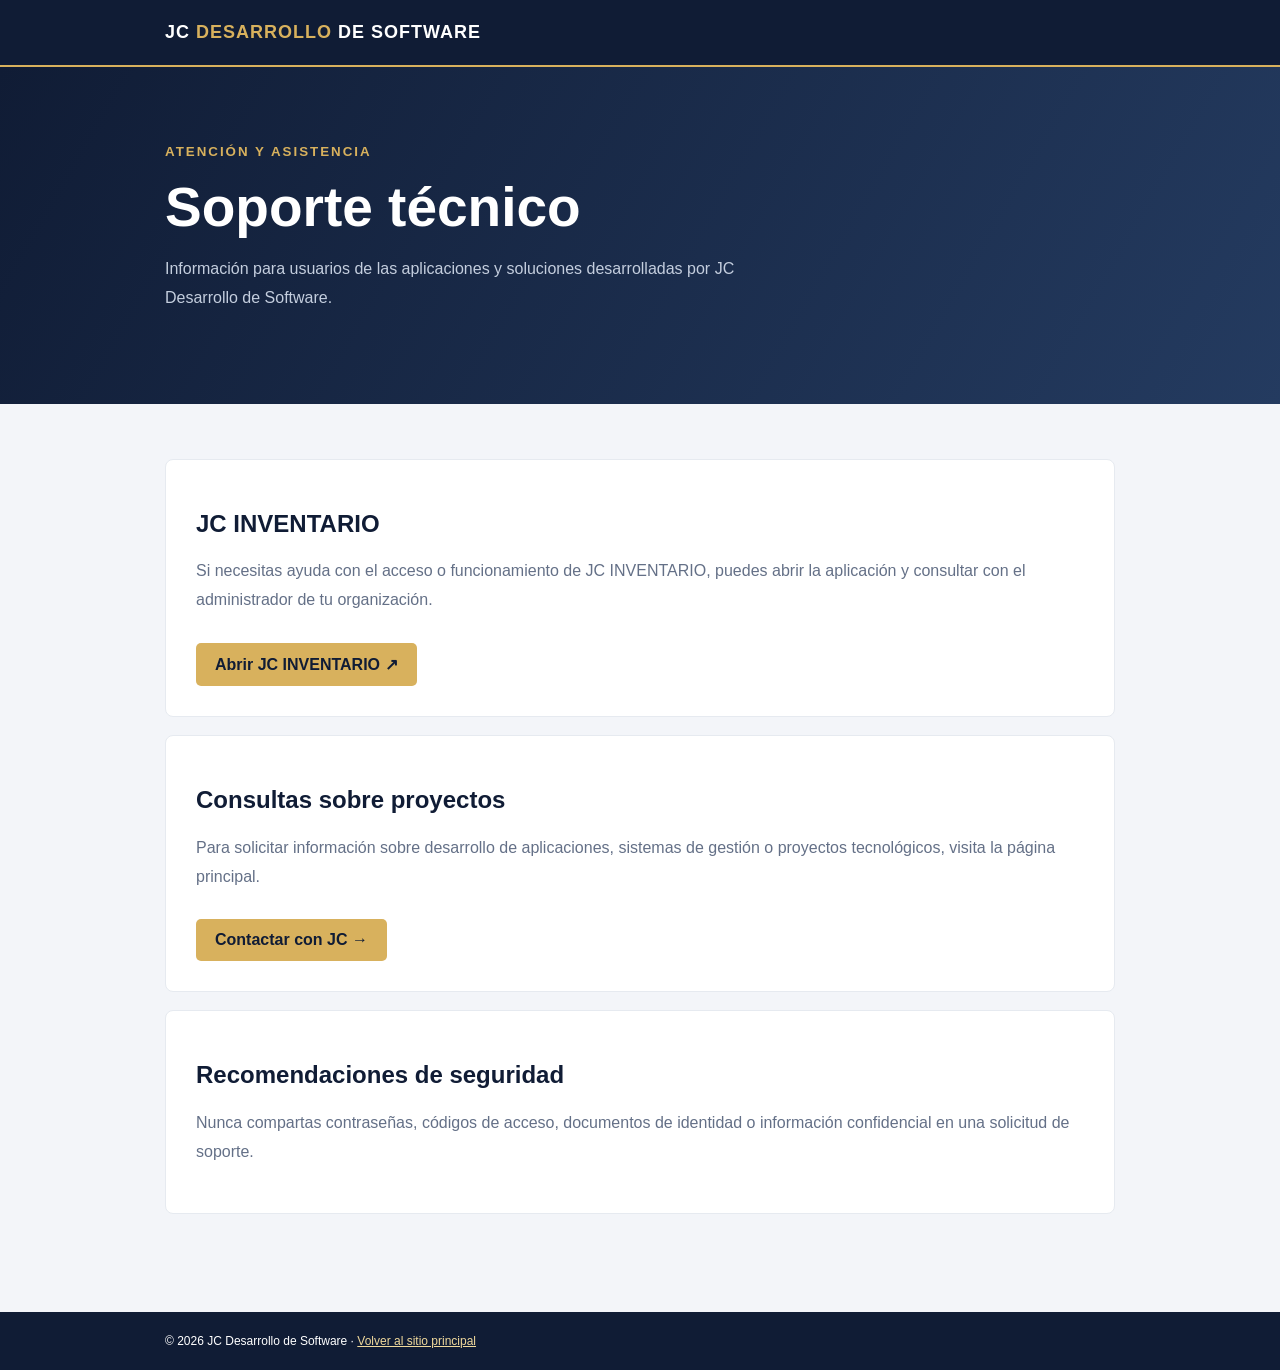
<file: JC-DESARROLLO-SOFTWARE/soporte.html>
<!DOCTYPE html>
<html lang="es">
<head>
  <meta charset="UTF-8">
  <meta name="viewport" content="width=device-width, initial-scale=1">
  <meta name="theme-color" content="#101c35">
  <title>Soporte | JC Desarrollo de Software</title>

  <style>
    * { box-sizing: border-box; }
    body {
      margin: 0;
      font-family: "Segoe UI", Arial, sans-serif;
      background: #f3f5f9;
      color: #202b3c;
    }
    header, footer { background: #101c35; color: white; }
    .container { width: min(950px, 90%); margin: auto; }
    header { padding: 22px 0; border-bottom: 2px solid #d8b15d; }
    .brand { font-size: 18px; font-weight: 800; letter-spacing: 1px; }
    .brand span { color: #d8b15d; }
    .hero { background: linear-gradient(120deg,#101c35,#243b60); color: white; padding: 75px 0; }
    .hero small { color: #d8b15d; letter-spacing: 2px; font-weight: bold; }
    h1 { font-size: clamp(36px,6vw,55px); margin: 15px 0; }
    .hero p { color: #c4cede; line-height: 1.8; max-width: 620px; }
    main { padding: 55px 0 80px; }
    .card {
      background: white; padding: 30px; margin-bottom: 18px;
      border: 1px solid #e6eaf0; border-radius: 8px;
    }
    h2 { color: #101c35; }
    p { line-height: 1.8; color: #647087; }
    .button {
      display: inline-block; padding: 12px 19px;
      background: #d8b15d; color: #101c35;
      border-radius: 5px; font-weight: bold;
      text-decoration: none; margin-top: 12px;
    }
    footer { padding: 22px 0; font-size: 12px; }
    footer a { color: #f0d99c; }
  </style>
</head>

<body>
  <header>
    <div class="container brand">JC <span>DESARROLLO</span> DE SOFTWARE</div>
  </header>

  <section class="hero">
    <div class="container">
      <small>ATENCIÓN Y ASISTENCIA</small>
      <h1>Soporte técnico</h1>
      <p>
        Información para usuarios de las aplicaciones y soluciones
        desarrolladas por JC Desarrollo de Software.
      </p>
    </div>
  </section>

  <main class="container">
    <article class="card">
      <h2>JC INVENTARIO</h2>
      <p>
        Si necesitas ayuda con el acceso o funcionamiento de
        JC INVENTARIO, puedes abrir la aplicación y consultar
        con el administrador de tu organización.
      </p>
      <a class="button"
         href="https://jc-inventario.jcinventarioworkersdev.workers.dev/">
        Abrir JC INVENTARIO ↗
      </a>
    </article>

    <article class="card">
      <h2>Consultas sobre proyectos</h2>
      <p>
        Para solicitar información sobre desarrollo de aplicaciones,
        sistemas de gestión o proyectos tecnológicos, visita la
        página principal.
      </p>
      <a class="button" href="index.html#contacto">
        Contactar con JC →
      </a>
    </article>

    <article class="card">
      <h2>Recomendaciones de seguridad</h2>
      <p>
        Nunca compartas contraseñas, códigos de acceso, documentos
        de identidad o información confidencial en una solicitud
        de soporte.
      </p>
    </article>
  </main>

  <footer>
    <div class="container">
      © <span id="year"></span> JC Desarrollo de Software ·
      <a href="index.html">Volver al sitio principal</a>
    </div>
  </footer>

  <script>
    document.getElementById("year").textContent =
      new Date().getFullYear();
  </script>
</body>
</html>
</file>
